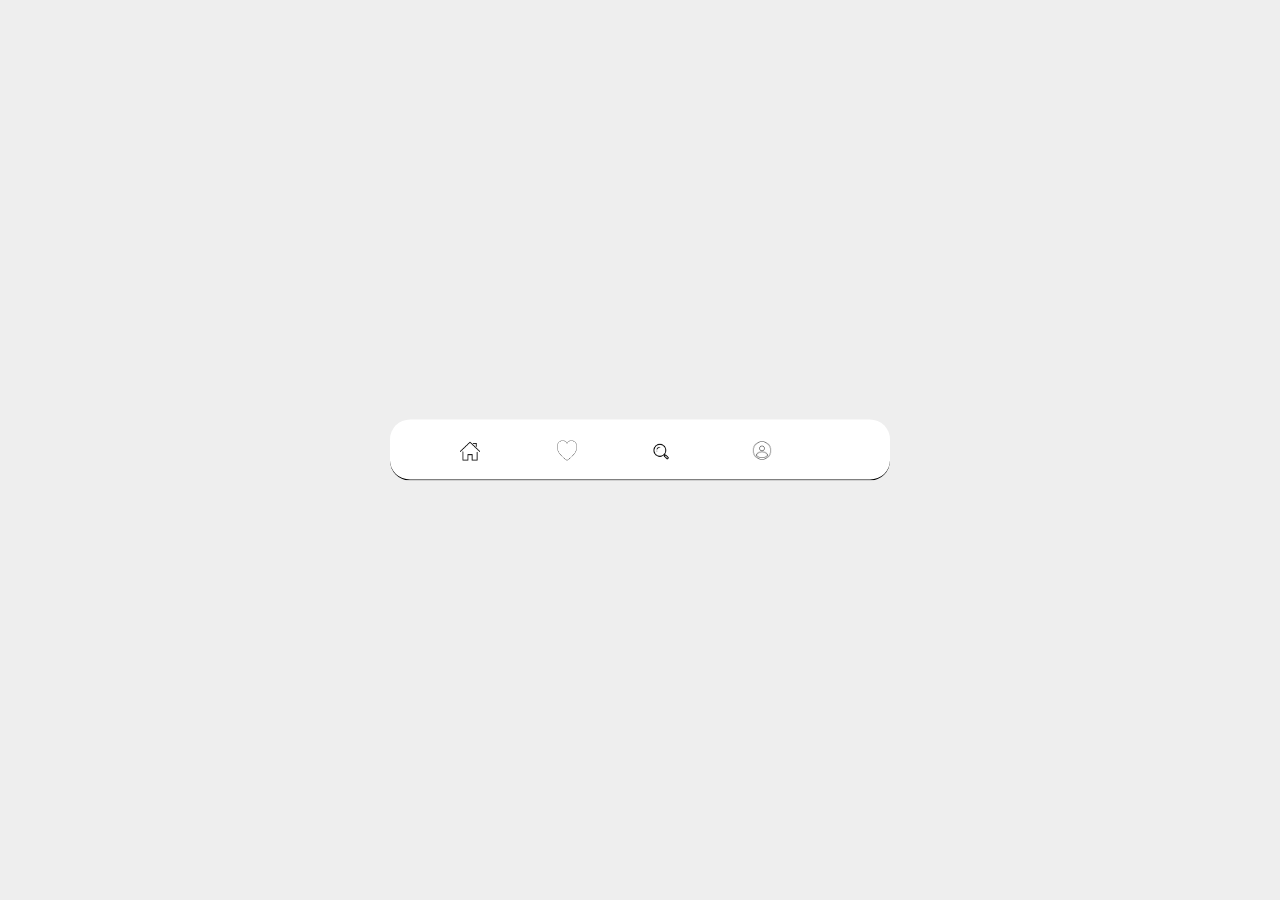
<file: New/index.html>
<!DOCTYPE html>
<html lang="en">
<head>
    <meta charset="UTF-8">
    <meta name="viewport" content="width=device-width, initial-scale=1.0">
    <meta http-equiv="X-UA-Compatible" content="ie=edge">
    <title>Document</title>
    <link rel="stylesheet" href="index.css">
</head>
<body id="bod">
    
    <div class="container">
        <div id="container2">
        <div class="small-container" id="home">
            <img src="Streamline-18-512.png" alt="">
            <span id="one">Home</span>
        </div>
        
        <div class="small-container" id="like">
                <img src="heart.png" alt="">
                <span id="two">Likes</span>
         </div>
            
         <div class="small-container" id="search">
                <img src="search--v1.png" alt="">
                <span id="three">Search</span>
         </div>
           
         <div class="small-container" id="profile">
                 <img src="profile.png" alt="">
                 <span id="four">Profile</span>
         </div>
        </div>
    </div>
</body>

<script src="index.js"></script>
</html>
</file>
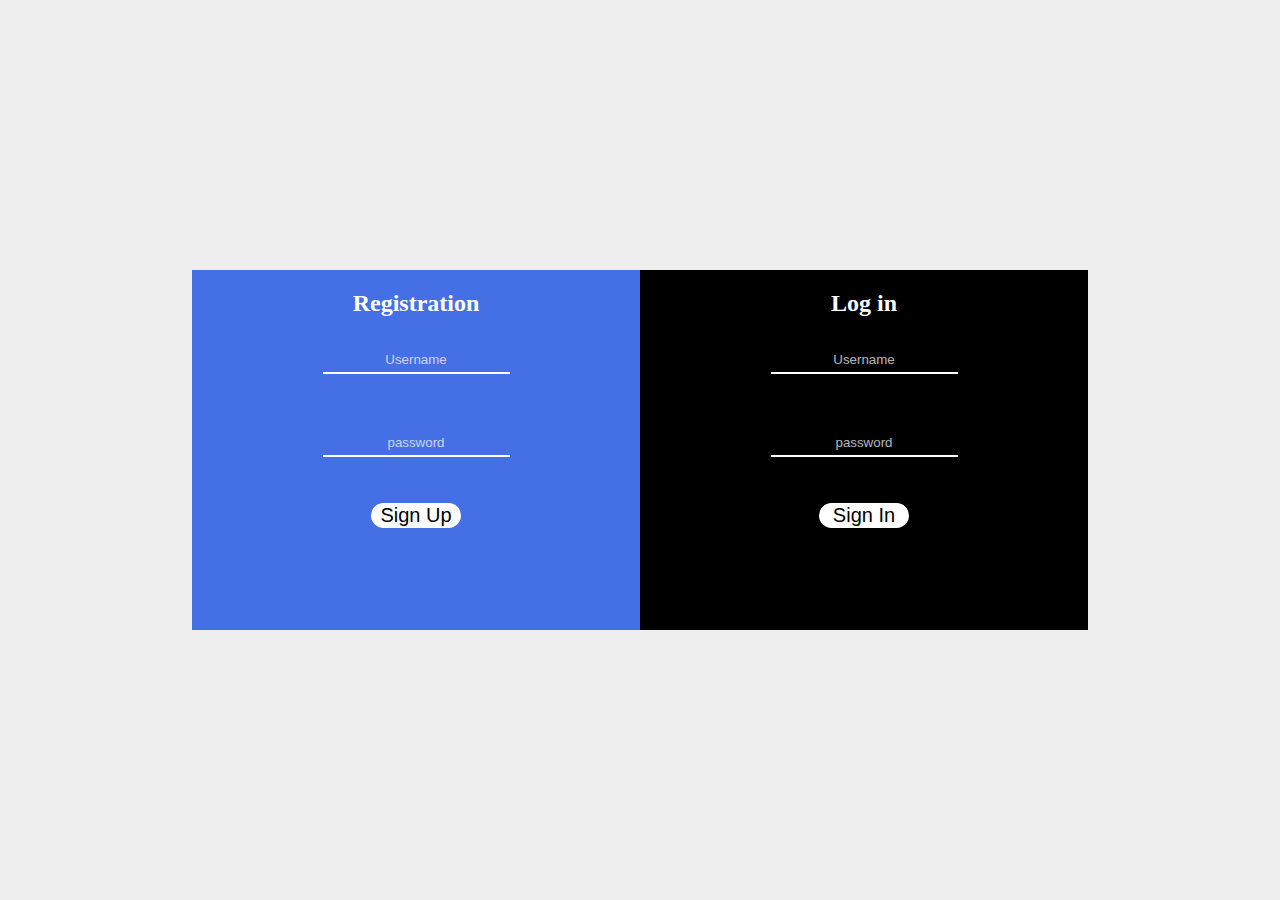
<file: Form/RegNdLog/Index.html>
<!DOCTYPE html>
<html lang="en">
<head>
    <meta charset="UTF-8">
    <meta name="viewport" content="width=device-width, initial-scale=1.0">
    <meta http-equiv="X-UA-Compatible" content="ie=edge">
    <link rel="stylesheet" href="RnL.css">
    <title>SingUp|SignIn</title>
</head>
<body>
    <div class="container">
        <div class="register">
            <form>
                <h2>Registration</h2>
                <input type="text" name="username" placeholder="Username">
                <br><br><br>
                <input type="password" name="pass" placeholder="password">
                <br><br><br>
                <button type="submit">Sign Up</button>
            </form>
        </div>


        <div class="login">
            <form>
                <h2>Log in</h2>
                <input type="text" name="username" placeholder="Username">
                <br><br><br>
                <input type="password" name="pass" placeholder="password">
                <br><br><br>
                <button type="submit">Sign In</button>
            </form>
        </div>
    </div>
</body>
</html>
</file>
<file: New/index.css>
body{
    background:#eee;
    margin: 0;
    padding: 0;
}
img{
    width: 20px;
    height: 20px;
}
.container{
    width: 500px;
    height: 60px;
    position: absolute;
    top: 50%;
    left: 50%;
    transform: translate(-50% ,-50%);
    background-color: white;
    text-align: center;
    border-bottom: 1px solid black;
    border-radius: 20px;
    align-content: center;
}
#container2{
    position: relative;
    top: 50%;
    left: 50%;
    transform: translate(-50% ,-50%);
}
.small-container{
    display: inline-block;
    padding: 15px;
    border-radius: 60px;
    
}
.small-container span{
    transition: .3s;
    visibility: hidden;
}
.small-container:hover span{
    margin:7px;
    visibility: visible;

}

#home:hover {
    background: rgba(128, 41, 209, 0.568);
    color:  rgb(128, 41, 209);
}
#like:hover {
    background: rgba(214, 35, 35,0.568);
    color: rgb(214, 35, 35);
}
#search:hover {
    background: rgba(226, 226, 46,0.568);
    color: black;
}
#profile:hover{
    background: rgba(57, 57, 241,0.568);
    color: rgb(57, 57, 241);
}
</file>
<file: Form/RegNdLog/RnL.css>
body{
    background-color: #eee;
    margin: 0;
    padding: 0;
}
.container{
    position: absolute;
    width: 70%;
    height: 40%;
    top: 50%;
    left: 50%;
    transform: translate(-50%, -50%);
}
.register{
    position: absolute;
    width: 50%;
    height: 100%;
    background-color: #456FE4;
    left: 0;
    text-align: center;
    color: white;
}
.login{
    position: absolute;
    width: 50%;
    height: 100%;
    background-color: #000;
    right: 0;
    text-align: center;
    color: white;
}
input{
    background-color: transparent;
    outline: none;
    border: none;
    text-align: center;
    padding: 5px;
    margin: 10px 0px;
    border-bottom: 2px solid white;
    transition: 0.5s;
    
}
.login input{
    color: white;
}
input::placeholder{
    color:white;
    opacity: .7;
}
button{
    width: 20%;
    border-radius: 20px;
    background-color: white;
    color: black;
    border: none;
    font-size: 20px;
}
button:hover{
    box-shadow: 4px 4px 10px 3px black;
}
.login button:hover{
    box-shadow: 4px 4px 5px 3px gray;
}
input:hover{
    transform: translate(0px ,5px)
}
</file>
